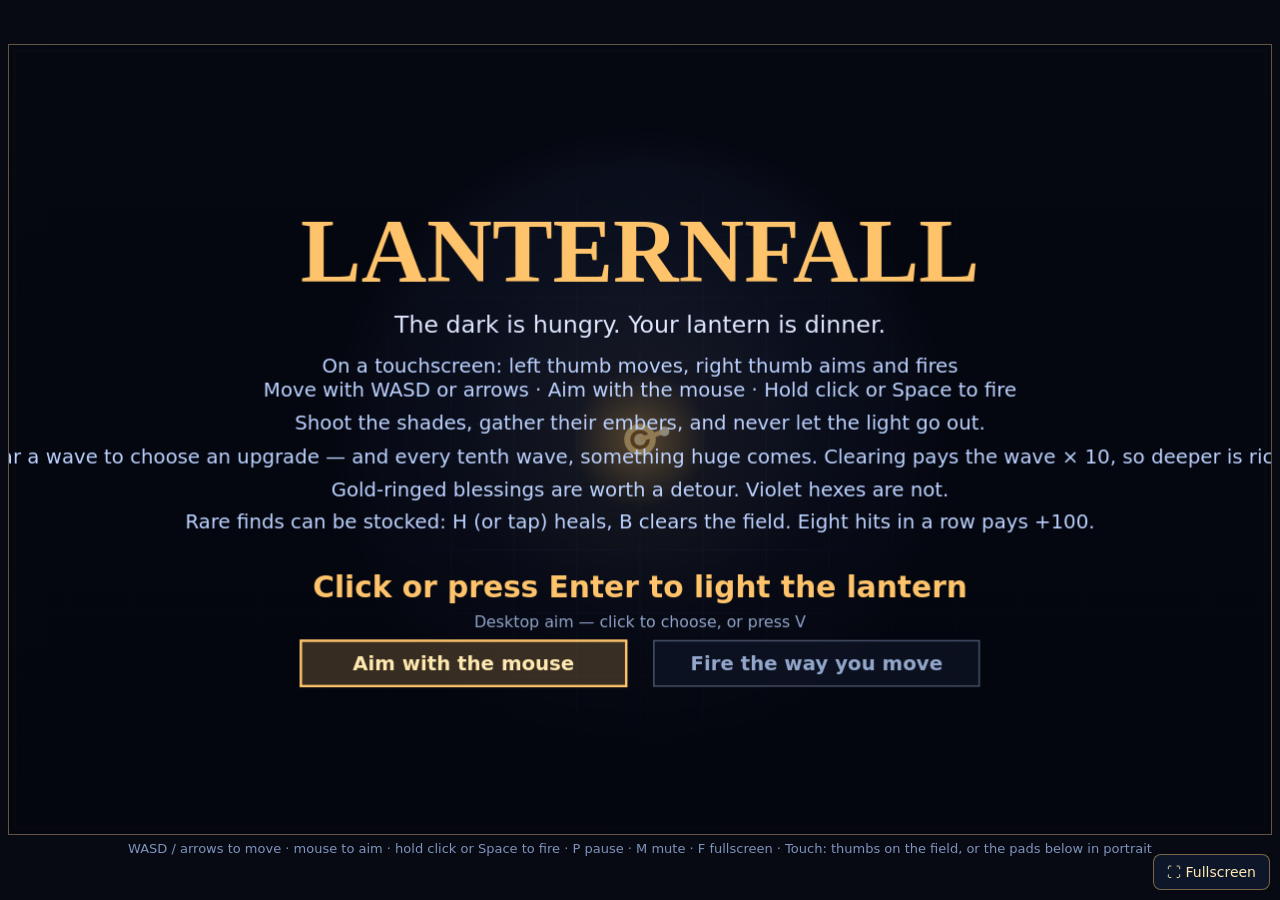
<file: index.html>
<!doctype html>
<html lang="en">
<head>
<meta charset="utf-8">
<title>Lanternfall</title>
<meta http-equiv="refresh" content="0; url=game/">
<script>location.replace('game/' + location.search + location.hash);</script>
</head>
<body>
<p><a href="game/">Play Lanternfall</a></p>
</body>
</html>
</file>
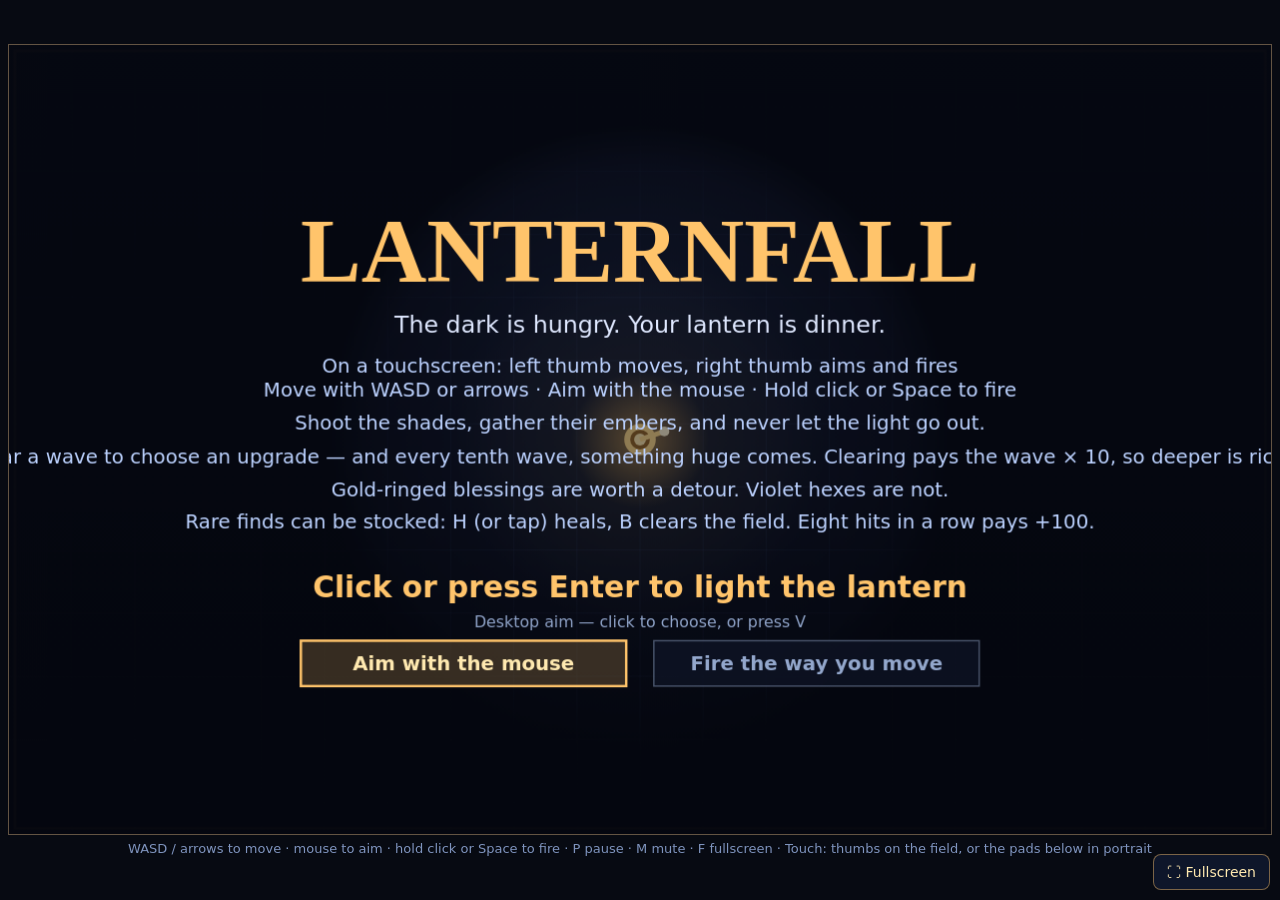
<file: game/index.html>
<!doctype html>
<html lang="en">
<head>
<meta charset="utf-8">
<meta name="viewport" content="width=device-width, initial-scale=1, maximum-scale=1, user-scalable=no, viewport-fit=cover">
<title>Lanternfall — Keep the Light Alive</title>
<link rel="stylesheet" href="style.css">
</head>
<body>
<main class="wrap">
  <canvas id="game" width="1280" height="800"></canvas>
  <p class="hint" id="hint">WASD / arrows to move · mouse to aim · hold click or Space to fire · P pause · M mute · F fullscreen · Touch: thumbs on the field, or the pads below in portrait</p>
</main>
<div id="pad" class="pad">
  <div class="stick-zone" id="stick-move">
    <div class="stick-base"><div class="stick-knob"></div></div>
    <span class="stick-label">MOVE</span>
  </div>
  <div class="pad-center">
    <button id="pad-heal" class="pad-btn" type="button">🧪 Heal <span id="pad-heal-count">×0</span></button>
    <button id="pad-bomb" class="pad-btn" type="button">✹ Bomb <span id="pad-bomb-count">×0</span></button>
  </div>
  <div class="stick-zone" id="stick-aim">
    <div class="stick-base"><div class="stick-knob"></div></div>
    <span class="stick-label">AIM + FIRE</span>
  </div>
</div>
<div class="rotate-hint">⟳ Rotate your phone — landscape plays bigger</div>
<button id="fs" class="fs-btn" type="button">⛶ Fullscreen</button>
<script type="module" src="src/main.js"></script>
</body>
</html>
</file>
<file: game/style.css>
/* Lanternfall page: a dark room around the canvas, nothing more.
 * The wrap is as large as the viewport allows at the field's 16:10
 * shape — on a big monitor it grows, on a phone in landscape it
 * fills the screen — and in fullscreen the hint line steps aside. */
* { box-sizing: border-box; }

html, body { height: 100%; }

body {
  margin: 0;
  height: 100dvh;
  background: #070a12;
  color: #bcd2ff;
  font-family: system-ui, sans-serif;
  display: flex;
  align-items: center;
  justify-content: center;
  overflow: hidden;
}

.wrap {
  width: min(100vw, calc((100dvh - 48px) * 1.6));
  padding: 8px;
}

/* Screenshot scenes (?shot=) pin the wrap so the captured frame keeps
 * a fixed, rule-sized canvas no matter what display runs the tool. */
body.shot-mode .wrap { width: 1280px; }

:fullscreen .wrap {
  width: min(100vw, calc(100dvh * 1.6));
  padding: 0;
}

:fullscreen .hint { display: none; }

canvas {
  display: block;
  width: 100%;
  height: auto;
  background: #10182e;
  border: 1px solid rgba(255, 196, 107, 0.35);
  cursor: crosshair;
  touch-action: none;
  user-select: none;
  -webkit-user-select: none;
}

:fullscreen canvas { border: none; }

.hint {
  text-align: center;
  font-size: 13px;
  margin: 6px 0 0;
  color: #7e93bd;
  white-space: nowrap;
  overflow: hidden;
  text-overflow: ellipsis;
}

/* A page cannot rotate the phone for the player, so in portrait on a
 * touch device a small chip asks instead. It never blocks a tap. */
.rotate-hint { display: none; }

@media (orientation: portrait) and (pointer: coarse) {
  .rotate-hint {
    display: block;
    position: fixed;
    top: 10px;
    left: 50%;
    transform: translateX(-50%);
    z-index: 6;
    pointer-events: none;
    background: rgba(16, 24, 46, 0.9);
    color: #ffe9b0;
    border: 1px solid rgba(255, 196, 107, 0.45);
    border-radius: 999px;
    padding: 8px 14px;
    font-size: 14px;
    white-space: nowrap;
  }
}

.fs-btn {
  position: fixed;
  right: 10px;
  bottom: 10px;
  z-index: 5;
  background: rgba(16, 24, 46, 0.88);
  color: #ffe9b0;
  border: 1px solid rgba(255, 196, 107, 0.45);
  border-radius: 8px;
  padding: 9px 13px;
  font: 14px system-ui, sans-serif;
  cursor: pointer;
}

/* Portrait controller pads: on a touch phone held upright, the field
 * sits at the top and the dead space below becomes a gamepad — a move
 * stick on the left, an aim-and-fire stick on the right, and the two
 * stocked finds between them. main.js adds .pad-mode to the body when
 * the viewport is portrait and the pointer is coarse; the pads are
 * display:none everywhere else. */
.pad { display: none; }

body.pad-mode {
  flex-direction: column;
  justify-content: flex-start;
}

body.pad-mode .pad {
  display: flex;
  width: 100%;
  flex: 1;
  min-height: 230px;
  padding: 8px 14px 20px;
  gap: 6px;
}

body.pad-mode .rotate-hint { display: none; }

/* The fullscreen button parks at the bottom centre in pad mode: the
 * top-right of the field belongs to the HP and lantern meters, and
 * the space under the pads is otherwise empty. */
body.pad-mode .fs-btn {
  top: auto;
  bottom: 14px;
  left: 50%;
  right: auto;
  transform: translateX(-50%);
}

.stick-zone {
  flex: 1;
  display: flex;
  flex-direction: column;
  align-items: center;
  justify-content: center;
  gap: 12px;
  touch-action: none;
  user-select: none;
  -webkit-user-select: none;
}

.stick-base {
  width: 148px;
  height: 148px;
  border-radius: 50%;
  border: 2px solid rgba(255, 196, 107, 0.35);
  background: radial-gradient(circle, rgba(27, 38, 68, 0.85), rgba(11, 16, 32, 0.92));
  position: relative;
  flex: none;
}

#stick-aim .stick-base { border-color: rgba(255, 122, 122, 0.4); }

.stick-knob {
  width: 62px;
  height: 62px;
  border-radius: 50%;
  background: radial-gradient(circle at 35% 30%, #ffe9b0, #d99a35);
  position: absolute;
  left: 50%;
  top: 50%;
  margin: -31px 0 0 -31px;
  box-shadow: 0 2px 10px rgba(0, 0, 0, 0.55);
  pointer-events: none;
}

#stick-aim .stick-knob { background: radial-gradient(circle at 35% 30%, #ffd9d0, #d95f43); }

.stick-label {
  font-size: 12px;
  letter-spacing: 0.18em;
  color: #7e93bd;
}

.pad-center {
  display: flex;
  flex-direction: column;
  justify-content: center;
  gap: 12px;
}

.pad-btn {
  background: rgba(16, 24, 46, 0.9);
  color: #ffe9b0;
  border: 1px solid rgba(255, 196, 107, 0.45);
  border-radius: 10px;
  padding: 13px 10px;
  font: 14px system-ui, sans-serif;
  min-width: 98px;
  touch-action: none;
  cursor: pointer;
}

.pad-btn.off { opacity: 0.45; }

/* Portrait field: when main.js stands the arena upright on a phone
 * (body.field-portrait), the wrap sizes to the tall 800x1280 shape
 * and leaves a shorter strip below for the pads, whose sticks shrink
 * to fit it. The field then fills most of the phone's height instead
 * of a third of it. */
body.field-portrait .wrap {
  width: min(100vw, calc((100dvh - 208px) * 0.625));
}

:fullscreen body.field-portrait .wrap {
  width: min(100vw, calc(100dvh * 0.625));
}

body.field-portrait .pad {
  min-height: 158px;
  /* The bottom strip belongs to the centred fullscreen button, so
   * the pad buttons ride above it instead of underneath it. */
  padding: 6px 14px 54px;
}

body.field-portrait .stick-base {
  width: 106px;
  height: 106px;
}

body.field-portrait .stick-knob {
  width: 44px;
  height: 44px;
  margin: -22px 0 0 -22px;
}

body.field-portrait .stick-zone { gap: 7px; }
</file>
